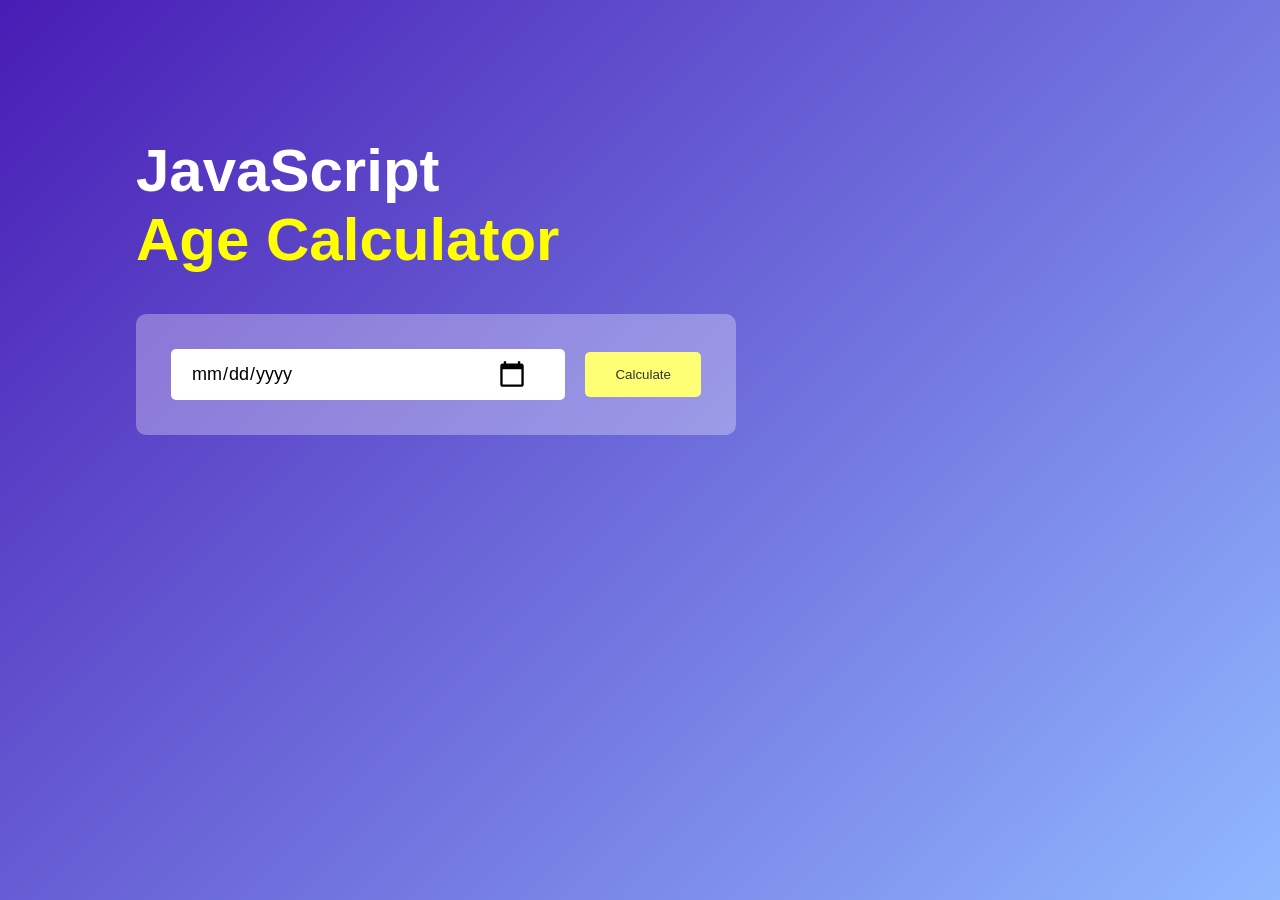
<file: Age/index.html>
<!doctype html>
<html>

<head>
  <title>age cALCULATOR</title>
  <meta charset="utf">
  <link rel="stylesheet" href="style.css">
</head>

<body>
  <div class="container">
    <div class="calculator">
      <h1>JavaScript<br> <span>Age Calculator</span></h1>
      <div class="input-box">
        <input type="date" id="date">
        <button onclick="calcualteAge()">Calculate</button>
      </div>
      <p id="result"></p>
    </div>
  </div>
  <script>

    let userInput = document.getElementById("date");
    userInput.max = new Date().toISOString().split("T")[0];
    let result = document.getElementById("result")

    function calcualteAge() {
      const birthDate = new Date(userInput.value);

      let d1 = birthDate.getDate();
      let m1 = birthDate.getMonth() + 1;
      let y1 = birthDate.getFullYear();

      let today = new Date();

      let d2 = today.getDate();
      let m2 = today.getMonth() + 1;
      let y2 = today.getFullYear();

      let d3, m3, y3;

      y3 = y2 - y1;

      if (m2 >= m1) {
        m3 = m2 - m1
      }
      else {
        y3--;
        m3 = 12 + m2 - m1;
      }

      if (d2 >= d1) {
        d3 = d2 - d1
      }
      else {
        m3--;
        d3 = getDaysInMoth(y1, m1) + d2 - d1;
      }
      function getDaysInMoth(year, month) {
        return new Date(year, month, 0).getDate();
      }
      if (m3 < 0) {
        m3 = 11;
        y3--;
      }
      result.innerHTML = `You are <span> ${y3}</span> years , <span> ${m3}</pan> month , <span> ${d3}</span> days old`



    }

  </script>
</body>

</html>
</file>
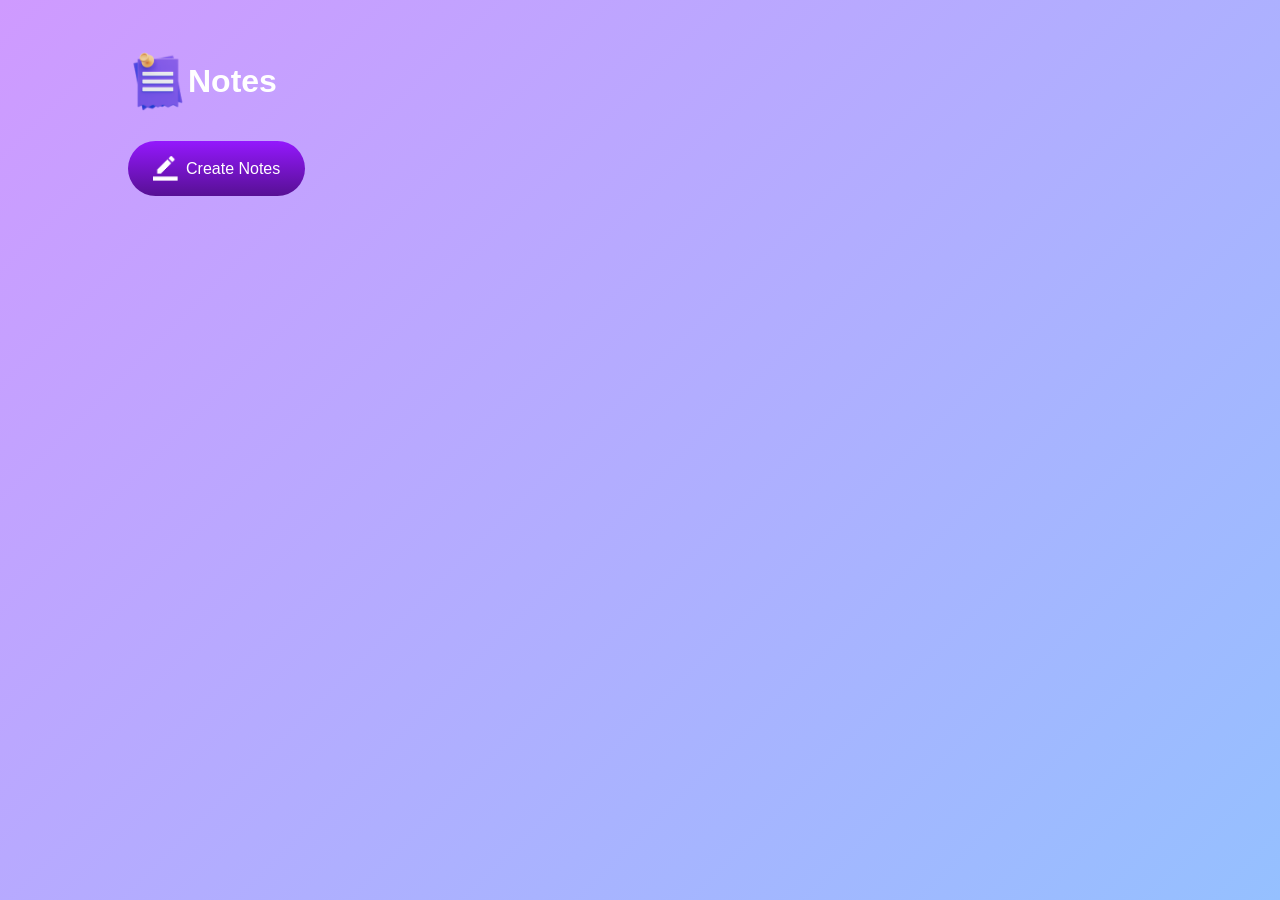
<file: Notes/Index.html>
<!doctype html>
<html lang="en">

<head>
  <meta charset="UTF-8">
  <title>Notes app</title>
  <link rel="stylesheet" href="Style.css">
</head>

<body>
  <div class="container">
    <h1><img src="notes.png">Notes</h1>
    <button class="btn"><img src="edit.png" alt="">Create Notes</button>
    <div class="notes-container">
      <!--  <p contenteditable="true" class="input-box"><img src="delete.png"></p> -->

    </div>
  </div>
  <script src="script.js"></script>
</body>

</html>
</file>
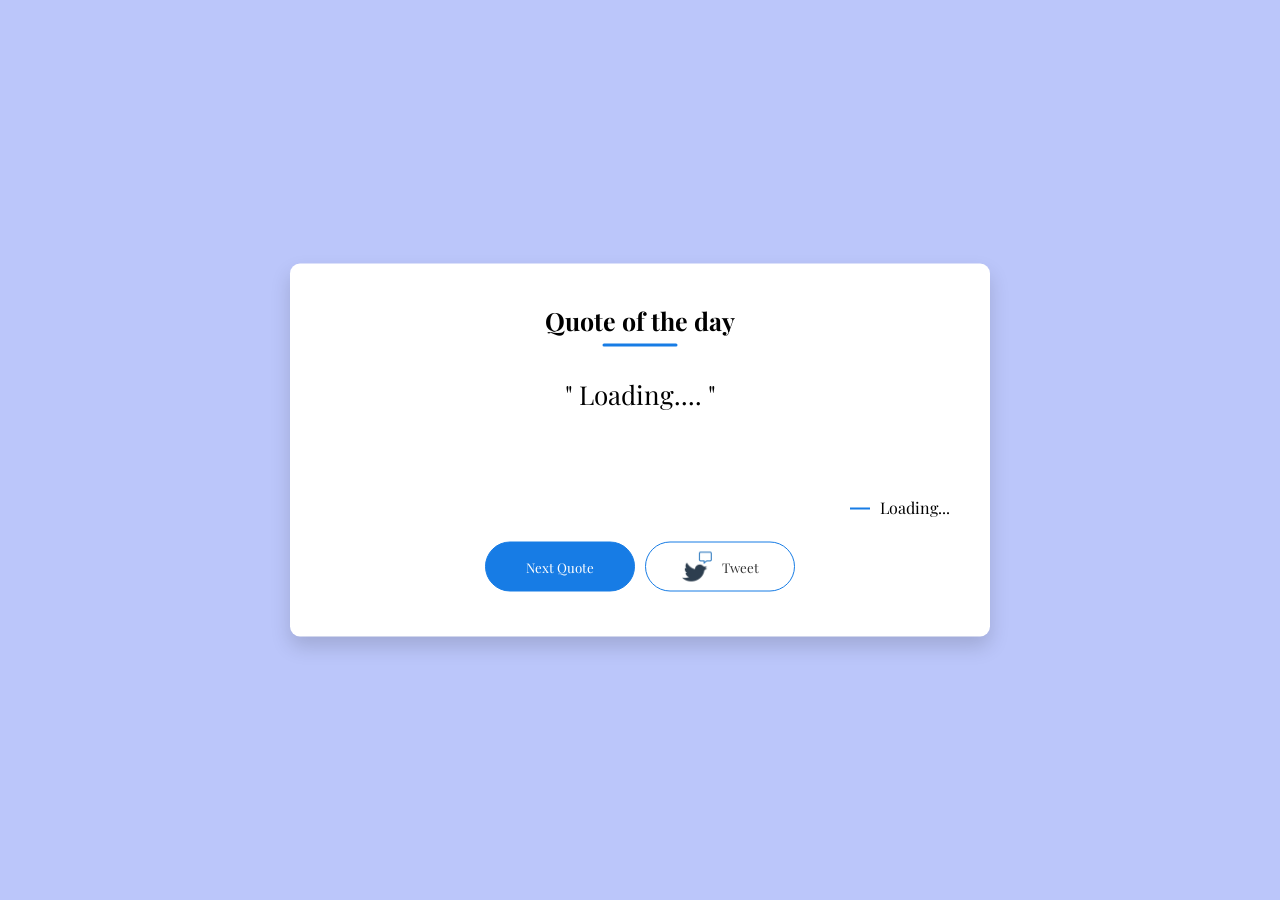
<file: qoute/index.html>
<!doctype html>
<html>

<head>
  <meta charset="utf-8">
  <title>QUotes_app</title>
  <link rel="stylesheet" href="style.css">
</head>

<body>
  <main>
    <div class="quote-box">
      <h2>Quote of the day</h2>
      <blockquote id="quote">
        Loading....
      </blockquote>
      <span id="author">Loading...</span>
      <div><button onclick="getquote(api_url)">Next Quote
        </button>
        <button onclick="Tweet()"> <img src="twitter.png" alt="">Tweet</button>
      </div>
    </div>
  </main>
  <script>
    const quote = document.getElementById("quote")
    const author = document.getElementById("author")
    const api_url = "https://api.quotable.io/random";

    async function getquote(url) {
      const response = await fetch(url);
      var data = await response.json();
      console.log(data);
      quote.innerHTML = data.content;
      author.innerHTML = data.author;

    }
    getquote(api_url);
    function Tweet() {
      window.open("https://x.com/share?ref_src=twsrc%5Etfw" + quote.innerHTML + "-----by" + author.innerHTML, "Tweet Window", "width=600 , height=300")

    }


  </script>
</body>

</html>
</file>
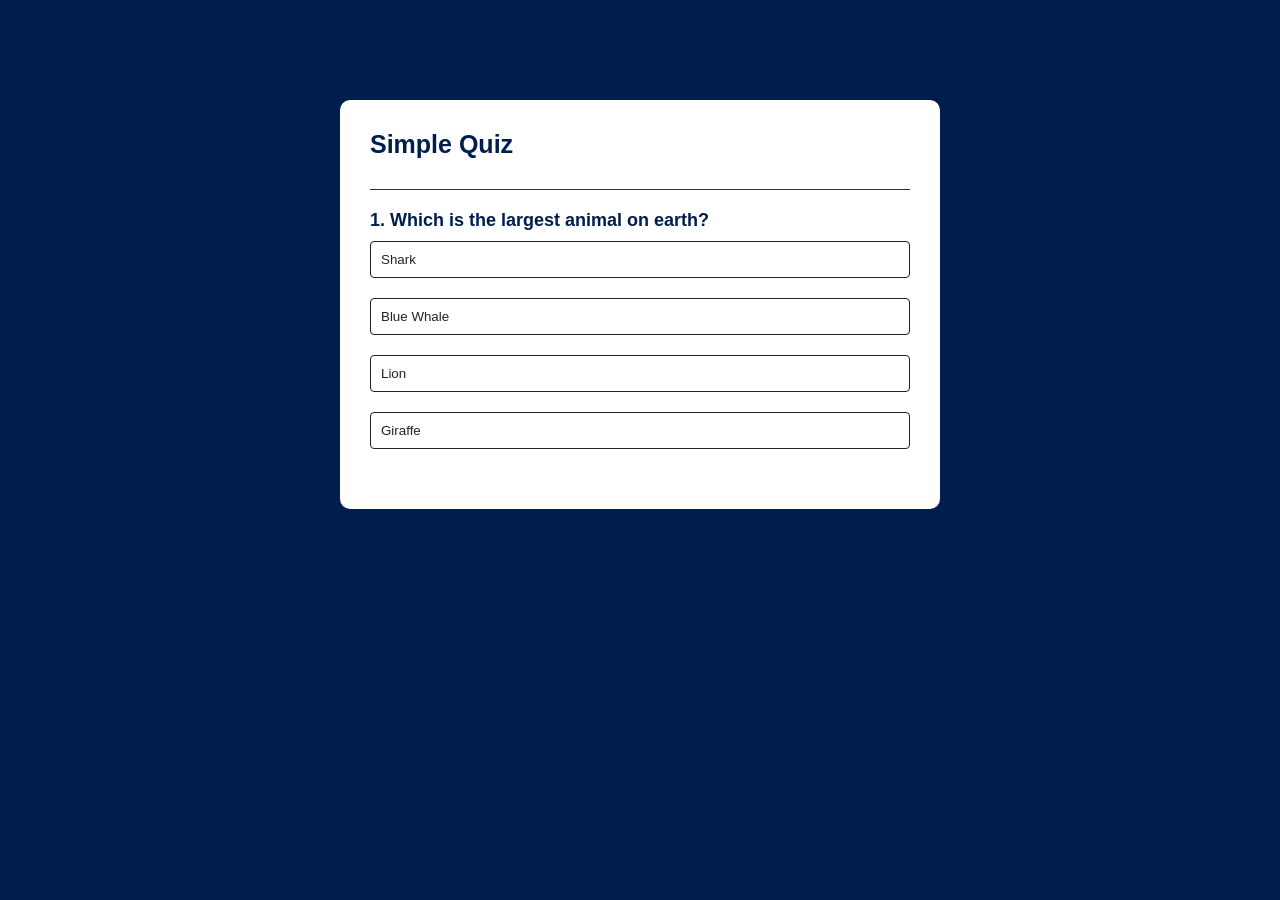
<file: qUIZZ/Index.html>
<!DOCTYPE html>
<html lang="en">

<head>
  <meta charset="UTF-8">
  <meta name="viewport" content="width=device-width, initial-scale=1.0">
  <title>QUIZZ app</title>
  <link rel="stylesheet" href="style.css">

</head>

<body>
  <div class="app">
    <h1>Simple Quiz</h1>
    <div class="quiz">
      <h2 id="question">Question Goes here</h2>
      <div id="answer-buttons">
        <BUTTON class="btn"> Answer 1</BUTTON>
        <BUTTON class="btn">Answer 2</BUTTON>
        <BUTTON class="btn">Answer 3</BUTTON>
        <BUTTON class="btn">Answer 4</BUTTON>

      </div>
      <button id="next-btn">Next</button>
    </div>
  </div>
  <script src="Script.js">

  </script>
</body>

</html>
</file>
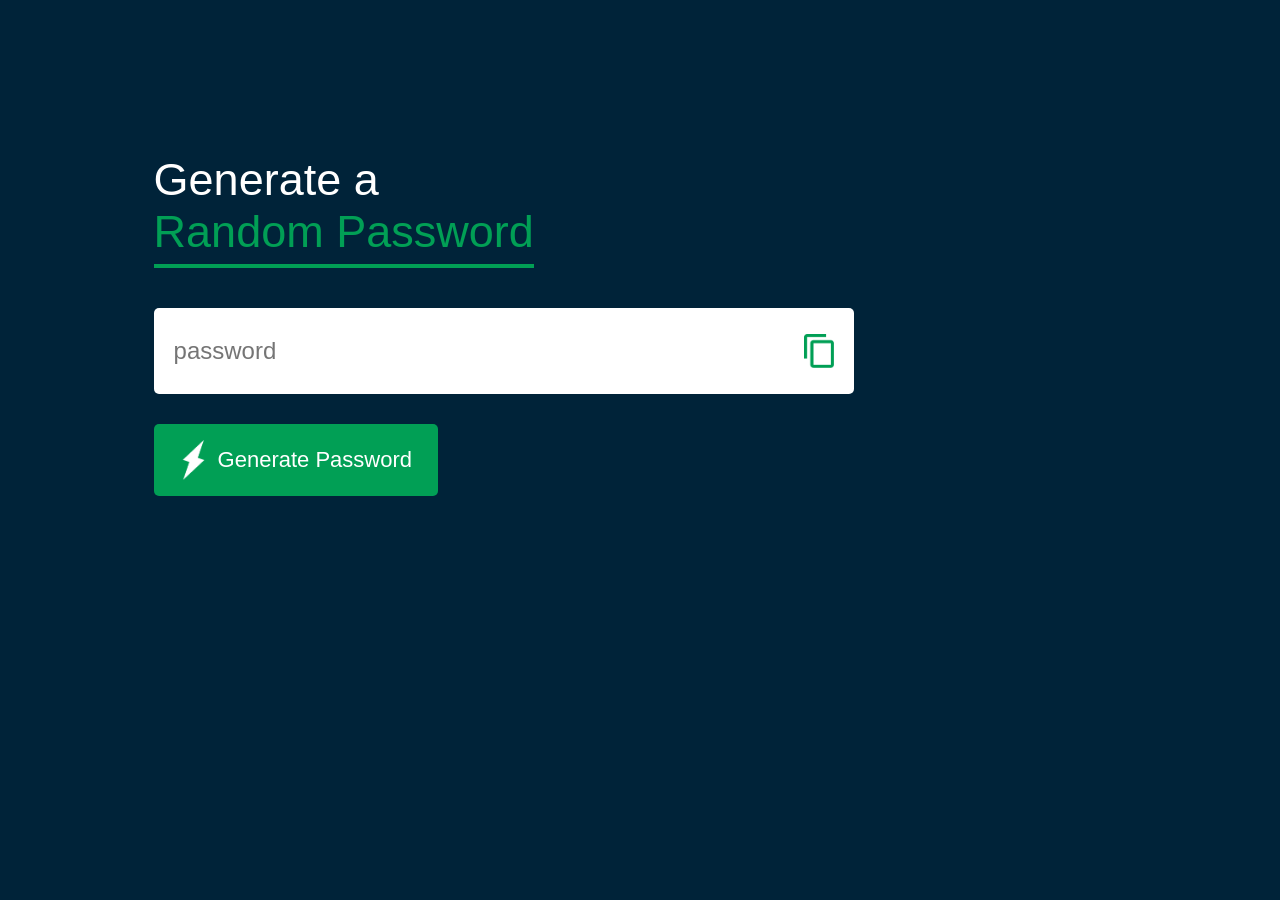
<file: random/index.html>
<!doctype html>
<html>

<head>
  <title>random</title>
  <link rel="stylesheet" href="styles.css">
</head>

<body>
  <div class="container">
    <h1>Generate a<br><span> Random Password</span></h1>
    <div class="display">
      <input type="text" id="password" placeholder="password">
      <img onclick='copyPassword()' src="copy.png" alt="">
    </div>
    <div><button onclick='createPassword()'>
        <img src="generate.png">Generate Password
      </button></div>
  </div>
  <script>

    const passwordBox = document.getElementById("password");
    const length = 12;
    const uppercase = "ABCDEFGHIJKLMNOPQRSTUVWXYZ"
    const lowercase = "abcdefghijklmnopqrstuvwxyz";
    const numbers = "0123456789";
    const symbols = "!@#$%^&*()_+~`|}{[]:;?><,./-=";

    const AlllChars = uppercase + lowercase + numbers + symbols;

    function createPassword() {
      let password = "";
      password += uppercase[Math.floor(Math.random() * uppercase.length)];
      password += lowercase[Math.floor(Math.random() * lowercase.length)];
      password += numbers[Math.floor(Math.random() * numbers.length)];
      password += symbols[Math.floor(Math.random() * symbols.length)];

      while (length > password.length) {
        password += AlllChars[Math.floor(Math.random() * AlllChars.length)];
      }
      passwordBox.value = password;
    }

    function copyPassword() {
      passwordBox.select();
      document.execCommand("copy");
    }
  </script>
</body>

</html>
</file>
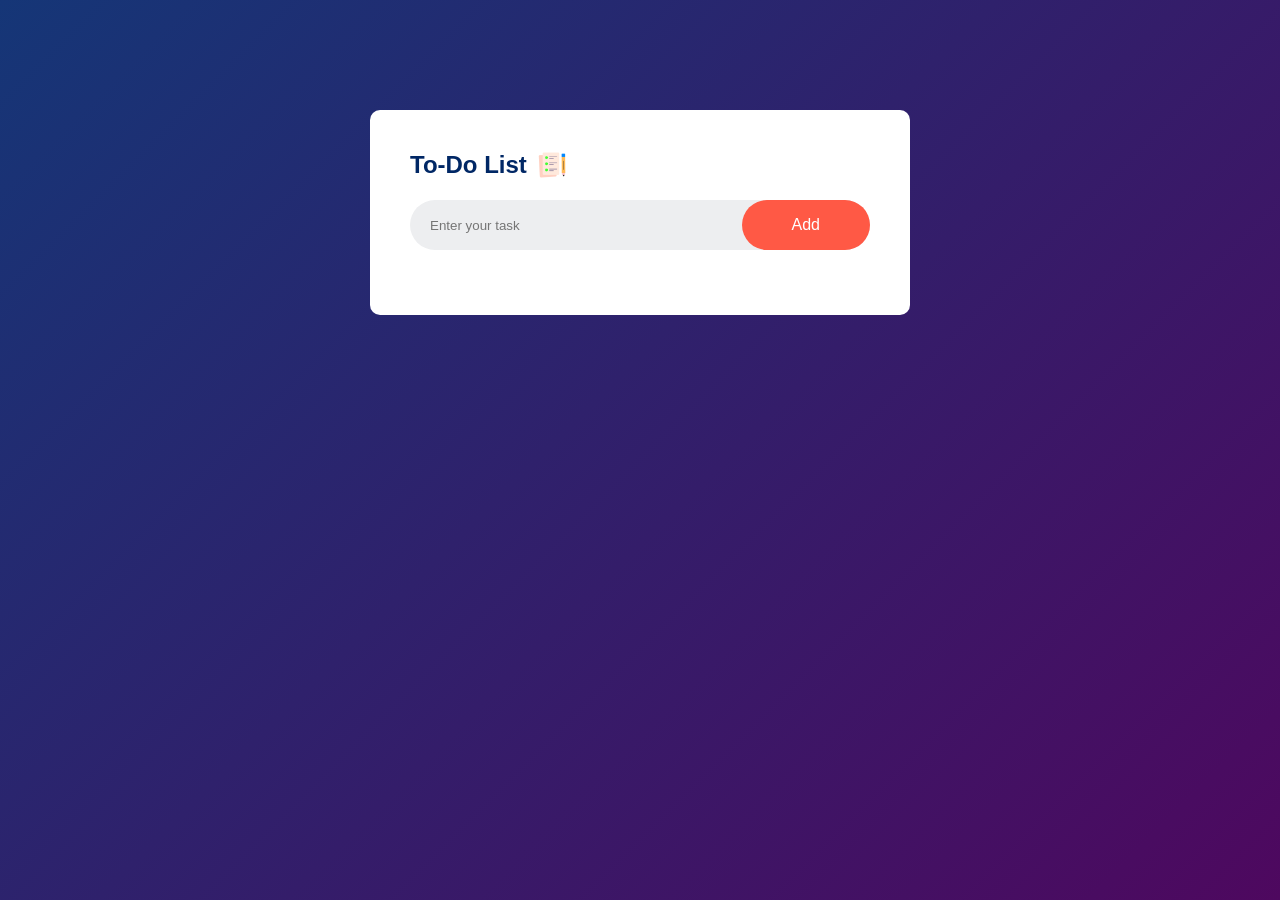
<file: To-do/index.html>
<!doctype html>
<html>

<head>
  <meta name="viewport" content="width=device-width
      initial-scale=1.0">
  <title></title>
  <link rel="stylesheet" href="style.css">
</head>

<body>
  <div class="contaner">
    <div class="todo-app">
      <h2>To-Do List <img src="icon.png"></h2>
      <div class="row">
        <input type="text" id="input-box" placeholder="Enter your task">
        <button onclick="addTask()">Add</button>
      </div>
      <ul id="list-container">
        <!--<li class="checked">Task 1</li>
        <li>Task 2</li>
        <li>Task 3</li>-->
      </ul>
    </div>
  </div>
  <script src="script.js">
  </script>
</body>

</html>
</file>
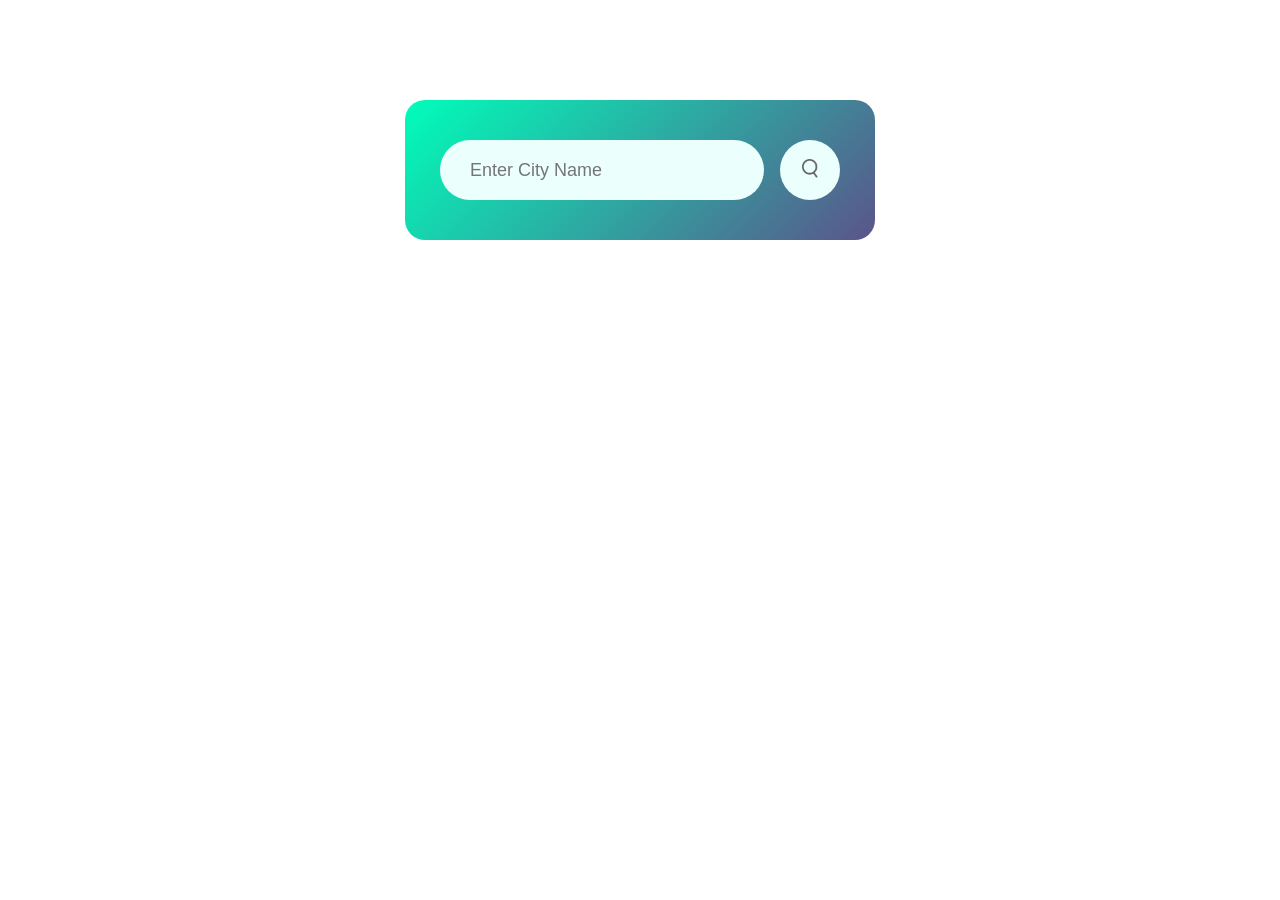
<file: weather app/images/Index.html>
<!doctype html>
<html>

<head>
  <meta name="viewport" content="width=device-width
      initial-scale=1.0">
  <title></title>
  <link rel="stylesheet" href="styles.css">
</head>

<body>

  <div class="card">
    <div class="search">
      <input type="text" placeholder="Enter City Name" spellcheck="false">
      <button><img src="search.png"></button>

    </div>
    <div class="error">
      <p>Invalid City Name</p>
    </div>
    <div class="weather">
      <img src="rain.png" class="weather-icon">
      <h1 class="temp">22&deg;</h1>
      <h2 class="city">New York</h2>
      <div class="details">
        <div class="col">
          <img src="humidity.png">
          <div>
            <p class="humidity">
              50%
            </p>
            <p>Humidity</p>
          </div>
        </div>
        <div class="col">
          <img src="wind.png">
          <div>
            <p class="wind">
              15 km/hr
            </p>
            <p>Wind speed</p>
          </div>
        </div>
      </div>
    </div>
  </div>
  <script>
    const apikey = "93fd185aee4cb6f8dadc6878ebaf4f62";
    const apiUrl = "https://api.openweathermap.org/data/2.5/weather?units=metric&q="

    const searchBox = document.querySelector(".search input");
    const searchBtn = document.querySelector(".search button");
    const weatherIcon = document.querySelector(".weather-icon");

    async function checkweather(city) {
      const response = await fetch(apiUrl + city + `&appid=${apikey}`);

      if (response.status == 404) {
        document.querySelector(".error").style.display = "block";
        document.querySelector(".weather").style.display = "none";
      }
      else {
        var data = await response.json();
        console.log(data);

        document.querySelector(".city").innerHTML = data.name;
        document.querySelector(".temp").innerHTML = Math.round(data.main.temp) + "&deg;C";
        document.querySelector(".humidity").innerHTML = data.main.humidity + "%";
        document.querySelector(".wind").innerHTML = data.wind.speed + " km/hr";

        if (data.weather[0].main == "Clouds") {
          weatherIcon.src = "clouds.png";
        }
        else if (data.weather[0].main == "Clear") {
          weatherIcon.src = "clear.png";
        }
        else if (data.weather[0].main == "Rain") {
          weatherIcon.src = "rain.png";
        }
        else if (data.weather[0].main == "Drizzle") {
          weatherIcon.src = "drizzle.png";
        }
        else if (data.weather[0].main == "Mist") {
          weatherIcon.src = "mist.png";
        }

        document.querySelector(".weather").style.display = "block";
        document.querySelector(".error").style.display = "none";
      }


    }

    searchBtn.addEventListener("click", () => {
      checkweather(searchBox.value);
    })


  </script>
</body>

</html>
</file>
<file: Age/style.css>
* {
  padding: 0px;
  margin: 0px;
  font-family: 'Poppins', sans-serif;
  box-sizing: border-box;
}


.container {
  width: 100%;
  min-height: 100vh;
  color: #fff;
  background-image: linear-gradient(135deg, #481cb5, #91b8ff);
  padding: 10px;
}

.calculator {
  width: 100%;
  max-width: 600px;
  margin-left: 10%;
  margin-top: 10%;
}

.calculator h1 {
  font-size: 60px;

}

.calculator h1 span {
  color: yellow;
}

.input-box {
  margin: 40px 0;
  padding: 35px;
  border-radius: 10px;
  background: rgba(255, 255, 255, 0.3);
  display: flex;
  align-items: center;
}

.input-box input {
  flex: 1;
  margin-right: 20px;
  padding: 14px 20px;
  border: 0;
  outline: 0;
  font-size: 18px;
  border-radius: 5px;
  position: relative;
}

.input-box button {
  background: #ffff76;
  border: 0;
  outline: 0;
  padding: 15px 30px;
  border-radius: 5px;
  font-weight: 500;
  color: #333;
  cursor: pointer;
}

.input-box input::-webkit-calendar-picker-indicator {
  top: 0;
  left: 0;
  right: 0;
  bottom: 0;
  width: auto;
  height: auto;
  position: absolute;
  background-position: calc(100% - 10%);
  background-size: 30px;
  cursor: pointer;
}

#result {
  font-family: 'Gillroy Extra Bold', sans-serif;
  font-size: 20px;
}

#result span {
  color: #ffff76;
}
</file>
<file: Notes/Style.css>
* {
  padding: 0;
  margin: 0;
  font-family: 'Poppins', sans-serif;
  box-sizing: border-box;
}

.container {
  width: 100%;
  min-height: 100vh;
  background: linear-gradient(135deg, #cf9aff, #95c0ff);
  color: #fff;
  padding-left: 10%;
  padding-top: 4%;
}

.container h1 {
  display: flex;
  align-items: center;
  font-weight: 600;
}

.container h1 img {
  width: 60px;
}

.container button img {
  width: 25px;
  margin-right: 8px;
}

.container button {
  display: flex;
  align-items: center;
  background: linear-gradient(#9418fd, #571094);
  color: #fff;
  font-size: 16px;
  outline: 0;
  border-radius: 40px;
  border: 0;
  padding: 15px 25px;
  margin: 30px 0 20px;
  cursor: pointer;

}

.input-box {
  position: relative;
  width: 100%;
  max-width: 500px;
  min-height: 150px;
  background: #fff;
  color: #333;
  padding: 20px;
  margin: 20px 0;
  outline: none;
  border-radius: 5px;
  box-shadow: 3px, 27px #333;
}

.input-box img {
  width: 25px;
  position: absolute;
  bottom: 15px;
  right: 15px;
  cursor: pointer;
}
</file>
<file: qoute/style.css>
@import url('https://fonts.googleapis.com/css2?family=Crimson+Pro:ital,wght@0,200..900;1,200..900&family=Playfair+Display:ital,wght@0,400..900;1,400..900&family=Playfair:ital,opsz,wght@0,5..1200,300..900;1,5..1200,300..900&display=swap');

* {
  padding: 0px;
  margin: 0%;
  box-sizing: border-box;
  font-family: "Playfair display", serif;
}

body {
  background: #bbc6fa;
}

.quote-box {
  background: #fff;
  width: 700px;
  position: absolute;
  top: 50%;
  left: 50%;
  transform: translate(-50%, -50%);
  padding: 40px;
  border-radius: 10px;
  text-align: center;
  box-shadow: 0 10px 20px 0px rgba(0, 0, 0, 0.15);
}

.quote-box h2 {
  font-size: 25px;
  margin-bottom: 40px;
  position: relative;
}

.quote-box h2::after {
  content: '';
  width: 75px;
  height: 3px;
  border-radius: 3px;
  background-color: rgb(23, 124, 229);
  position: absolute;
  bottom: -10px;
  left: 50%;
  transform: translateX(-50%);
}

.quote-box blockquote {
  font-size: 26px;
  min-height: 110px;

}

.quote-box blockquote::before,
.quote-box blockquote::after {
  content: '"';

}

.quote-box span {
  display: block;
  margin-top: 10px;
  float: right;
  position: relative;
}

.quote-box span::before {
  content: '';
  width: 20px;
  height: 2px;
  background: rgb(23, 124, 229);
  position: absolute;
  top: 50%;
  left: -30px;
}

.quote-box div {
  width: 100%;
  margin-top: 50px;
  justify-content: center;
  display: flex;
}

.quote-box button {
  background: rgb(23, 124, 229);
  color: #fff;
  border-radius: 25px;
  border: 1px solid rgb(23, 124, 229);
  width: 150px;
  height: 50px;
  display: flex;
  align-items: center;
  justify-content: center;
  margin: 5px;
  cursor: pointer;
}

.quote-box button img {
  width: 30px;
  margin-right: 10px;
}

.quote-box button:nth-child(2) {
  background: transparent;
  color: #333;
}
</file>
<file: qUIZZ/style.css>
* {
  margin: 0;
  padding: 0;
  font-family: 'coolvetica', sans-serif;
  box-sizing: border-box;
}

body {
  background: #001e4d;
}

.app {
  background: #fff;
  width: 90%;
  max-width: 600px;
  margin: 100px auto 0;
  border-radius: 10px;
  padding: 30px;
}

.app h1 {
  font-size: 25px;
  color: #001e4d;
  font-weight: 600;
  border-bottom: 1px solid #333;
  padding-bottom: 30px;
}

.quiz {
  padding: 20px 0;
}

.quiz h2 {
  font-size: 18px;
  color: #001e4d;
  font-weight: 600;
}

.btn {
  background: #fff;
  color: #222;
  font-weight: 500;
  width: 100%;
  border: 1px solid #222;
  padding: 10px;
  margin: 10px 0;
  text-align: left;
  border-radius: 4px;
  cursor: pointer;
  transition: all 0.3s;
}

.btn:hover:not([disabled]) {
  background: #222;
  color: #fff;
}

.btn:disabled {
  cursor: no-drop;
}

#next-btn {
  background: #001e4d;
  color: #fff;
  font-weight: 500;
  width: 150px;
  border: 0;
  padding: 10px;
  margin: 20px auto 0;
  border-radius: 4px;
  cursor: pointer;
  display: none;
}

.correct {
  background: #9aeabc;
}

.incorrect {
  background: #ff9393;
}
</file>
<file: random/styles.css>
* {
  margin: 0;
  padding: 0;
  box-sizing: border-box;
  font-family: 'Poppins', sans-serif;
}

body {
  background: #002339;
  color: #fff;
}

.container {
  margin: 12%;
  width: 90%;
  max-width: 700px;
}

.display {
  width: 100%;
  margin-top: 50px;
  margin-bottom: 30px;
  background: #fff;
  color: #333;
  display: flex;
  align-items: center;
  justify-content: space-between;
  padding: 26px 20px;
  border-radius: 5px;
}

.container h1 {
  font-weight: 500;
  font-size: 45px;
}

.container h1 span {
  color: #019f55;
  border-bottom: 4px solid #019f55;
  padding-bottom: 7px;
}

.display img {
  width: 30px;
  cursor: pointer;
}

.display input {
  border: 0;
  outline: 0;
  font-size: 24px;
}

.container button img {
  width: 28px;
  margin-right: 10px;
}

.container button {
  border: 0;
  outline: 0;
  background: #019f55;
  color: #fff;
  font-size: 22px;
  font-weight: 300;
  display: flex;
  align-items: center;
  justify-content: center;
  padding: 16px 26px;
  border-radius: 5px;
  cursor: pointer;
}
</file>
<file: To-do/style.css>
* {
  margin: 0;
  padding: 0;
  box-sizing: border-box;
  font-family: 'Poppins', sans-serif;

}

.contaner {
  width: 100%;
  min-height: 100vh;
  background: linear-gradient(135deg, #153677, #4e085f);
  padding: 10px;

}

.todo-app {
  width: 100%;
  max-width: 540px;
  background: white;
  margin: 100px auto 40px;
  border-radius: 40px;
  padding: 40px;
  border-radius: 10px;
}

.todo-app h2 {
  color: #002765;
  display: flex;
  align-items: center;
  margin-bottom: 20px;

}

.todo-app h2 img {
  width: 30px;
  margin-left: 10px;
}

.row {
  display: flex;
  align-items: center;
  justify-content: space-between;
  background: #edeef0;
  border-radius: 30px;
  padding-left: 10px;
  margin-bottom: 25px;
}

input {
  flex: 1;
  border: none;
  outline: none;
  background: transparent;
  padding: 10px;
  font-weight: 14px;

}

button {
  border: none;
  outline: none;
  padding: 16px 50px;
  background: #ff5945;
  color: #fff;
  font-size: 16px;
  cursor: pointer;
  border-radius: 40px;
}

ul li {
  list-style: none;
  font-size: 17px;
  padding: 12px 8px 12px 50px;
  user-select: none;
  cursor: pointer;
  position: relative;

}

ul li::before {
  content: '';
  position: absolute;
  height: 28px;
  width: 28px;
  border-radius: 50%;
  background-image: url('unchecked.png');
  background-size: COVER;
  background-position: CENTER;
  top: 12px;
  left: 8px;
}

ul li.checked {
  color: #555;
  text-decoration: line-through;
}

ul li.checked::before {
  background-image: url('checked.png');
}

ul li span {
  right: 0;
  position: absolute;
  top: 5px;
  width: 40px;
  height: 40px;
  font-size: 28px;
  color: #ff5945;
  line-height: 40px;
  text-align: center;
  border-radius: 50%;
}

ul li span:hover {
  background: #edeef0;
}
</file>
<file: weather app/images/styles.css>
* {
  margin: 0;
  padding: 0;
  font-family: 'Poppins', sans-serif;
  box-sizing: border-box;
}

.card {
  width: 90%;
  max-width: 470px;
  background: linear-gradient(135deg, #00feba, #5b548a);
  color: #fff;
  margin: 100px auto;
  border-radius: 20px;
  padding: 40px 35px;
  text-align: center;
}

.search {
  width: 100%;
  display: flex;
  align-items: center;
  justify-content: space-between;

}

.search input {
  border: 0;
  outline: 0;
  background: #ebfffc;
  color: #555;
  padding: 30px;
  height: 60px;
  border-radius: 30px;
  flex: 1;
  margin-right: 16px;
  font-size: 18px;
}

.search button {
  border: 0;
  outline: 0;
  background: #ebfffc;
  width: 60px;
  height: 60px;
  border-radius: 30px;
  cursor: pointer;

}

.search button img {
  width: 16px;
}

.weather-icon {
  width: 170px;
  margin-top: 30px;
}

.weather h1 {
  font-size: 80px;
  font-weight: 500;
}

.weather h2 {
  font-size: 45px;
  font-weight: 400;
  margin-top: -10px;
}

.details {
  display: flex;
  align-items: center;
  justify-content: space-between;
  padding: 0px 20px;
  margin-top: 50px;
}

.col {
  display: flex;
  align-items: center;
  text-align: left;
}

.col img {
  width: 40px;
  margin-right: 10px;
}

.humidity,
.wind {
  font-size: 28px;
  margin-top: -6px;
}

.weather {
  display: none;
}

.error {
  display: none;
  text-align: left;
  margin: left;
  font-size: 14px;
  margin-top: 10px;

}
</file>
